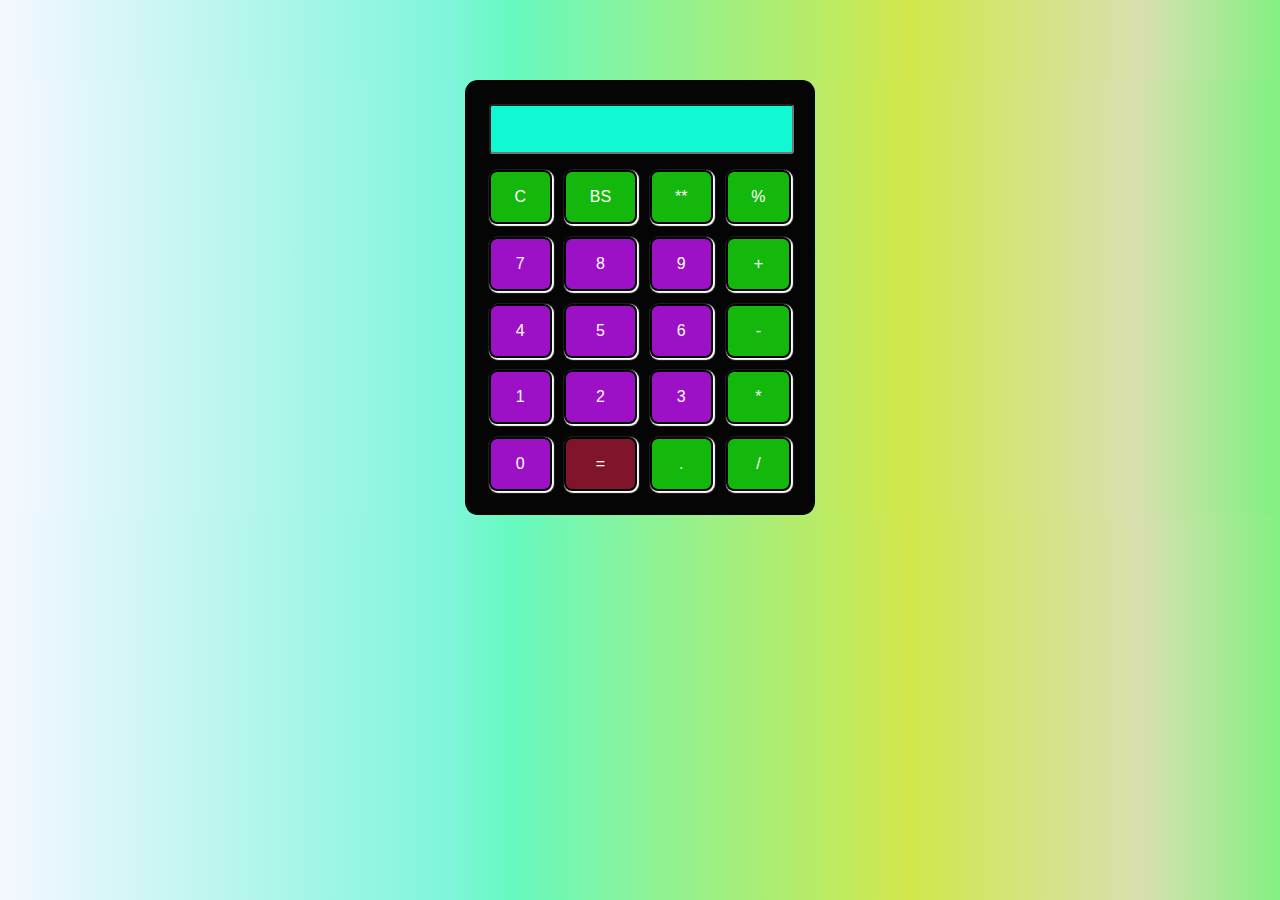
<file: calculator/index.html>
<!DOCTYPE html>
<html lang="en">
  <head>
    <meta charset="UTF-8" />
    <meta http-equiv="X-UA-Compatible" content="IE=edge" />
    <meta name="viewport" content="width=device-width, initial-scale=1.0" />
    <link rel="icon" href="assets/images/favicon.png">
    <link rel="stylesheet" href="assets/css/style.css" />
    <title>Calculator</title>
  </head>
  <body>
    <div class="container">
      <input class="screen"></input>
      <div class="buttons">
        <button class="button" id="func">C</button>
        <button class="button" id="func">BS</button>
        <button class="button" id="func">**</button>
        <button class="button" id="func">%</button>
        <button class="button">7</button>
        <button class="button">8</button>
        <button class="button">9</button>
        <button class="button" id="func">+</button>
        <button class="button">4</button>
        <button class="button">5</button>
        <button class="button">6</button>
        <button class="button" id="func">-</button>
        <button class="button">1</button>
        <button class="button">2</button>
        <button class="button">3</button>
        <button class="button" id="func">*</button>
        <button class="button">0</button>
        <button class="button" id="equal">=</button>
        <button class="button" id="func">.</button>
        <button class="button" id="func">/</button>
      </div>
    </div>
    <script src="assets/js/script.js"></script>
  </body>
</html>
</file>
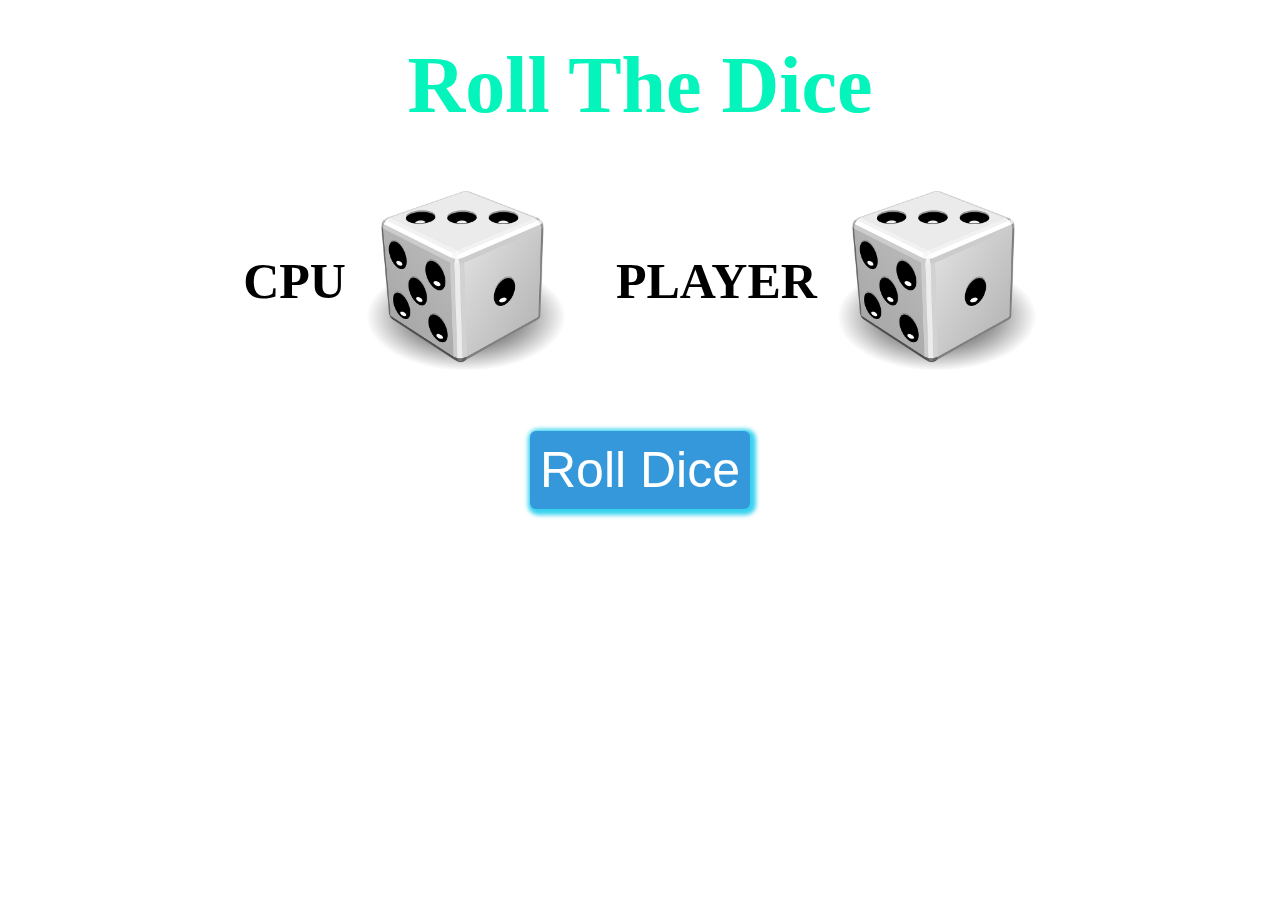
<file: Dice-Game/index.html>
<!DOCTYPE html>
<html lang="en">
  <head>
    <meta charset="UTF-8" />
    <meta name="viewport" content="width=device-width, initial-scale=1.0" />
    <link rel="stylesheet" href="style.css" />
    <title>Dice Game</title>
  </head>
  <body>
    <div class="container">
      <div id="result">Roll The Dice</div>
      <div class="flex">
        <div class="dice">
          <span>CPU</span>
          <img
            id="cpu-img"
            width="200"
            height="180"
            src="./assets/dice.webp"
            alt="dice"
          />
        </div>
        <div class="dice">
          <span>PLAYER</span>
          <img
            id="player-img"
            width="200"
            height="180"
            src="./assets/dice.webp"
            alt="dice"
          />
        </div>
      </div>
      <button id="roll-dice-btn">Roll Dice</button>
    </div>

    <script src="script.js"></script>
  </body>
</html>
</file>
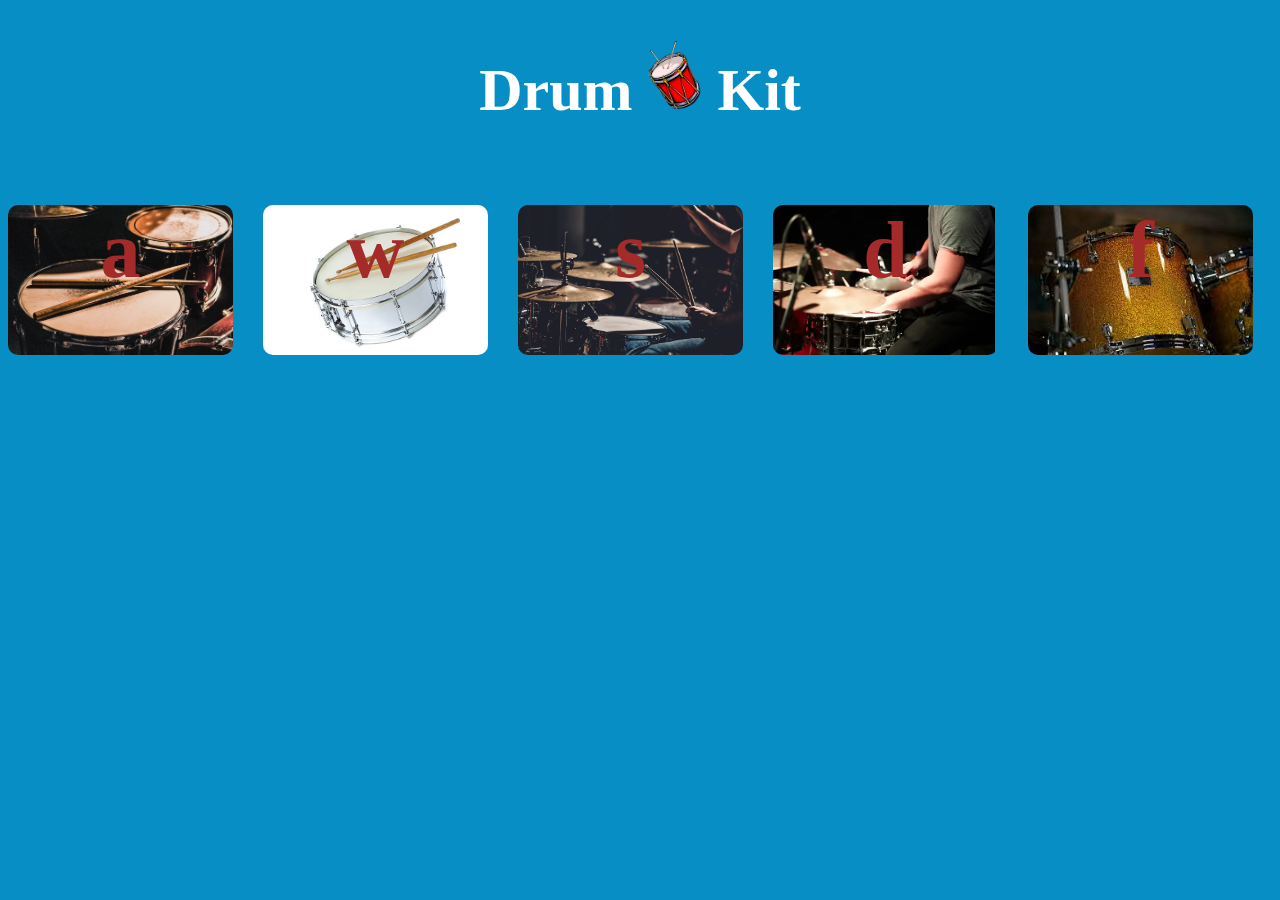
<file: Drum-Kit/index.html>
<!DOCTYPE html>
<html lang="en">
  <head>
    <meta charset="UTF-8" />
    <meta name="viewport" content="width=device-width, initial-scale=1.0" />
    <link rel="stylesheet" href="style.css" />
    <link rel="icon" href="assets/images/favicon.ico" />
    <title>Drum Kit</title>
  </head>
  <body>
    <h1>
      Drum
      <img src="assets/images/logo.png" height="70" width="55" alt="logo" /> Kit
    </h1>
    <div class="flex">
      <div class="drums" id="a">a</div>
      <div class="drums" id="w">w</div>
      <div class="drums" id="s">s</div>
      <div class="drums" id="d">d</div>
      <div class="drums" id="f">f</div>
    </div>
    <script src="script.js"></script>
  </body>
</html>
</file>
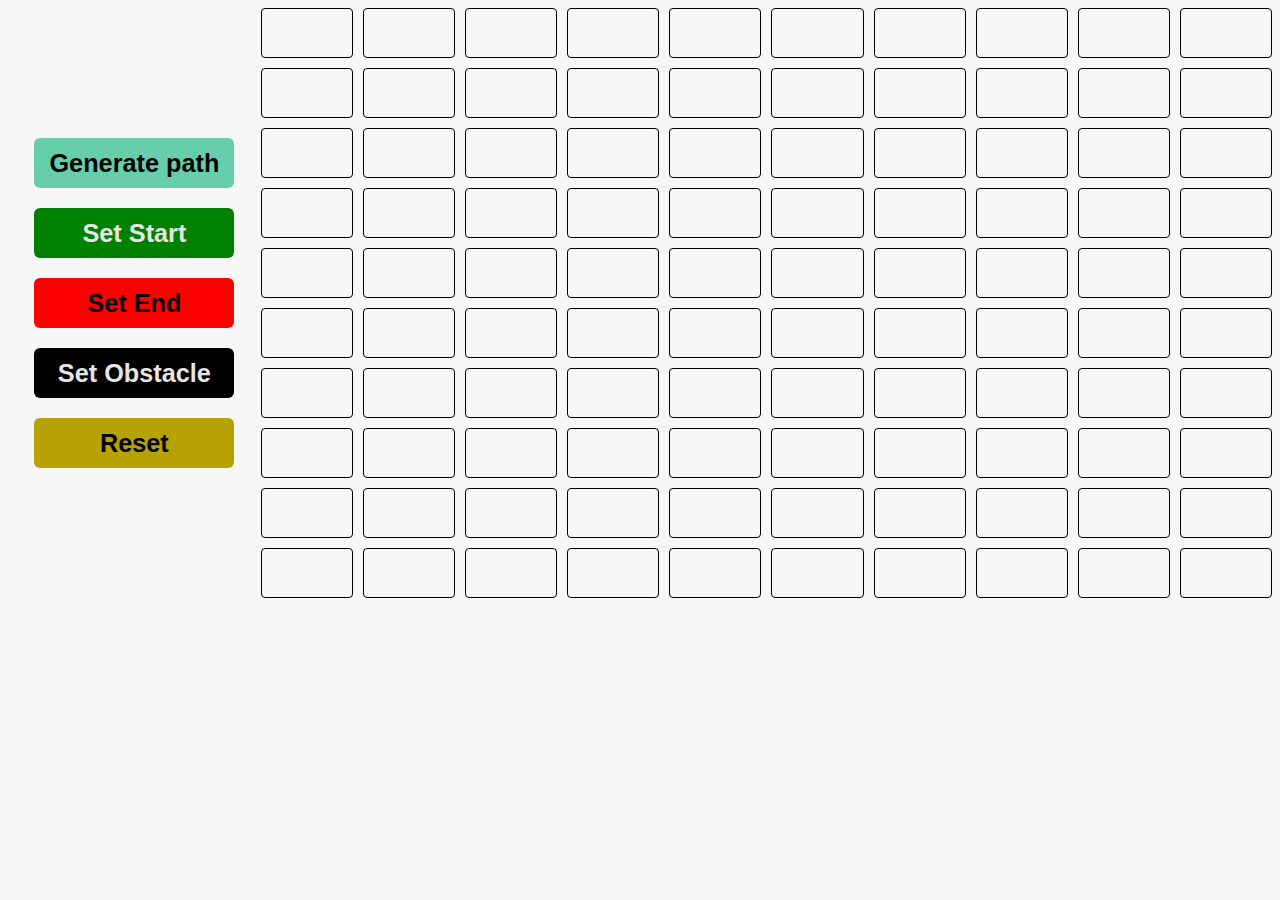
<file: Optimal PathFinding/index.html>
<!DOCTYPE html>
<html lang="en">
  <head>
    <meta charset="UTF-8" />
    <meta name="viewport" content="width=device-width, initial-scale=1.0" />
    <link rel="stylesheet" href="./style.css" />
    <title>Optimal Pathfinding</title>
  </head>
  <body>
    <div class="container">
      <div class="actions">
        <button class="generate" id="generate-path-btn">Generate path</button>
        <button class="start" id="set-start-btn">Set Start</button>
        <button class="end" id="set-end-btn">Set End</button>
        <button class="obstacle" id="set-obstacle-btn">Set Obstacle</button>
        <button class="clear-all" id="clear-all-btn">Reset</button>
      </div>
      <div class="grid" id="grid-container"></div>
    </div>

    <script src="./script.js"></script>
  </body>
</html>
</file>
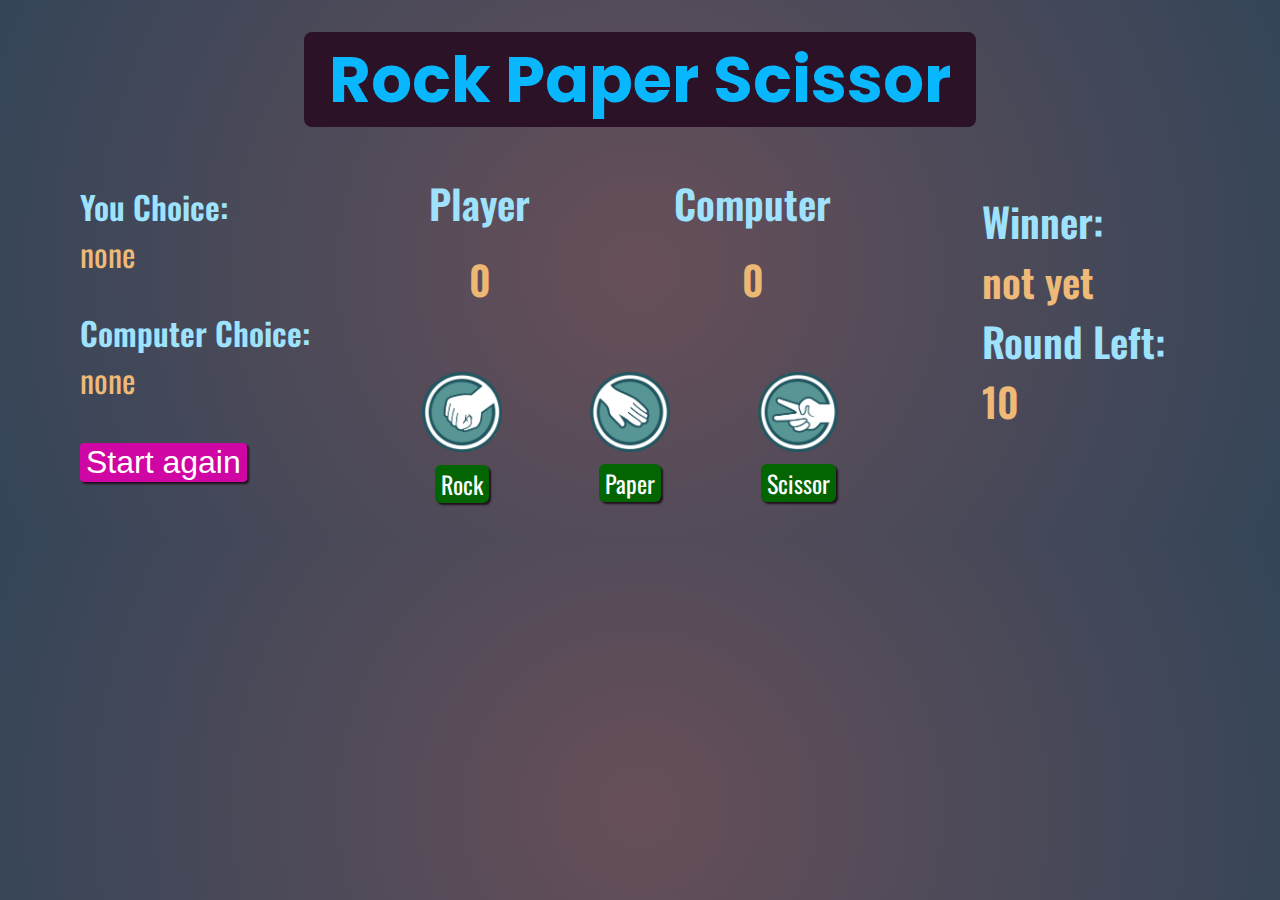
<file: rock-paper-scissor/index.html>
<!DOCTYPE html>
<html lang="en">
  <head>
    <meta charset="UTF-8" />
    <meta http-equiv="X-UA-Compatible" content="IE=edge" />
    <meta name="viewport" content="width=device-width, initial-scale=1.0" />
    <link rel="stylesheet" href="assets/css/style.css" />
    <link rel="stylesheet" href="assets/css/media-queries.css">
    <link rel="icon" href="assets/images/favicon.png" />
    <title>Rock Paper Scissor</title>
  </head>
  <body>
    <header>
      <h1>Rock Paper Scissor</h1>
    </header>

    <section class="main">

      <!-- choice section starts -->
      <aside class="choices">
          <div class="choice-box">
            You Choice:
            <div id="player">none</div>
          </div>
          <div class="choice-box">
            Computer Choice:
            <div id="cpu">none</div>
          </div>

          <div class="choice-box">
            <button onclick="startOver()">Start again</button>
          </div>
          
      </aside>

      <!-- choice section ends -->
      
      <section id="play-area">

        <!-- score section starts -->
        <div id="scores">
          <span class="points">
            <p>Player</p>
            <div id="playerPoint">0</div>
          </span>

          <span class="points">
            <p>Computer</p>
            <div id="cpuPoint">0</div>
          </span>
        </div>

        <!-- score section ends -->

        <!-- button section starts -->
        <div class="buttons">
          <div class="btn">
            <img src="assets/images/rock.png" alt="rock" id="rock" />
            <button onclick="game('rock')">Rock</button>
          </div>

          <div class="btn">
            <img src="assets/images/paper.png" alt="paper" id="paper" />
            <button onclick="game('paper')">Paper</button>
          </div>

          <div class="btn">
            <img src="assets/images/scissor.jpg" alt="scissor" id="scissor" />
            <button onclick="game('scissor')">Scissor</button>
          </div>
        </div>

        <!-- button section ends -->

      </section>

      <!-- results section starts -->
      <aside id="results">
        Winner: <span id="winner">not yet</span>
        Round Left: <div id="round-left" >10</div>
      </aside>

      <!-- results section ends -->
      
    </section>

    <script type="text/javascript" src="assets/js/script.js"></script>
  </body>
</html>
</file>
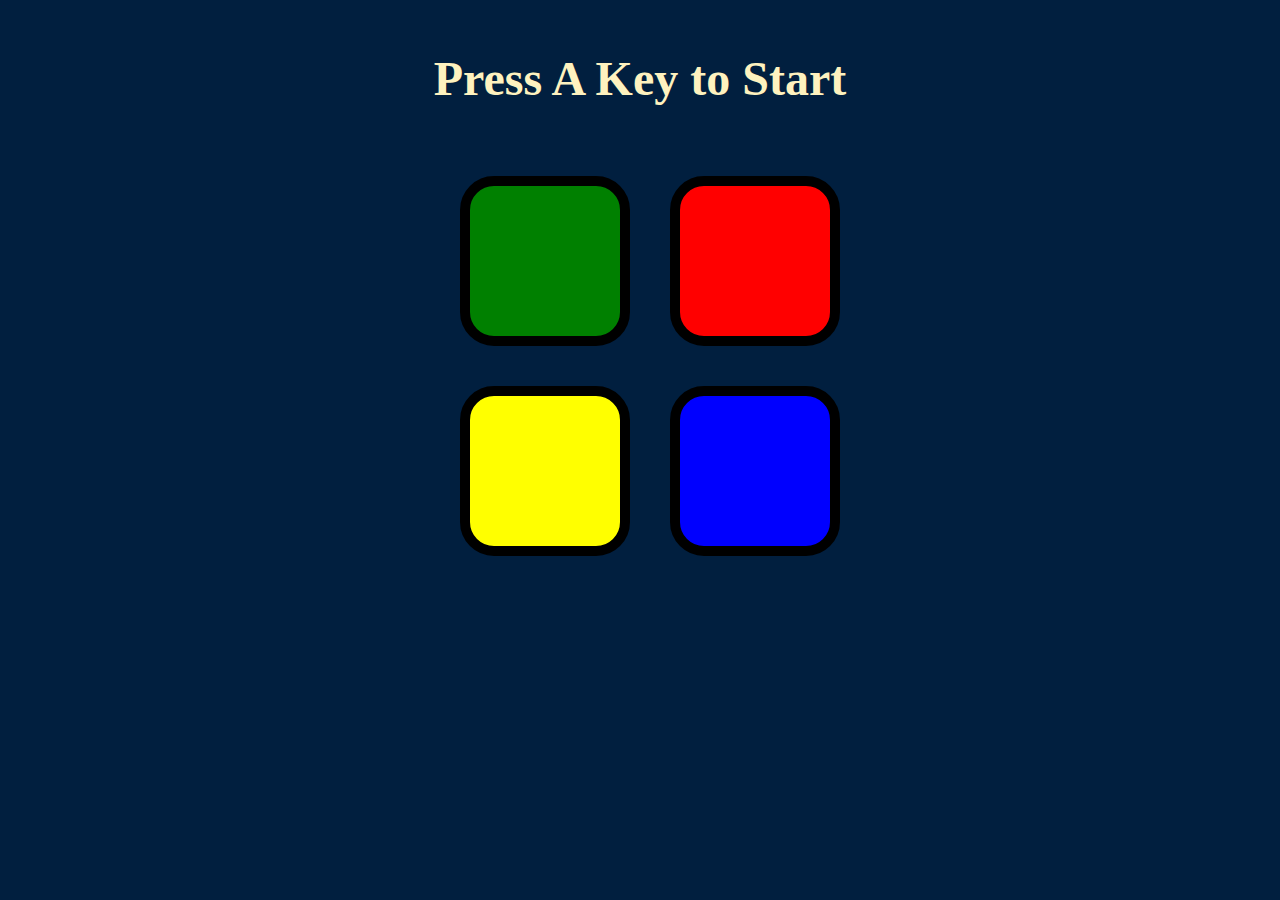
<file: Simon Game/index.html>
<!DOCTYPE html>
<html lang="en">
  <head>
    <meta charset="UTF-8" />
    <meta name="viewport" content="width=device-width, initial-scale=1.0" />
    <link rel="stylesheet" href="style.css" />
    <title>Simon Game</title>
  </head>
  <body>
    <h1 id="level-title">Press A Key to Start</h1>
    <div class="container">
      <div class="key green"></div>
      <div class="key red"></div>
      <div class="key yellow"></div>
      <div class="key blue"></div>
    </div>

    <script
      src="https://code.jquery.com/jquery-3.7.0.js"
      integrity="sha256-JlqSTELeR4TLqP0OG9dxM7yDPqX1ox/HfgiSLBj8+kM="
      crossorigin="anonymous"
    ></script>
    <script src="script.js"></script>
  </body>
</html>
</file>
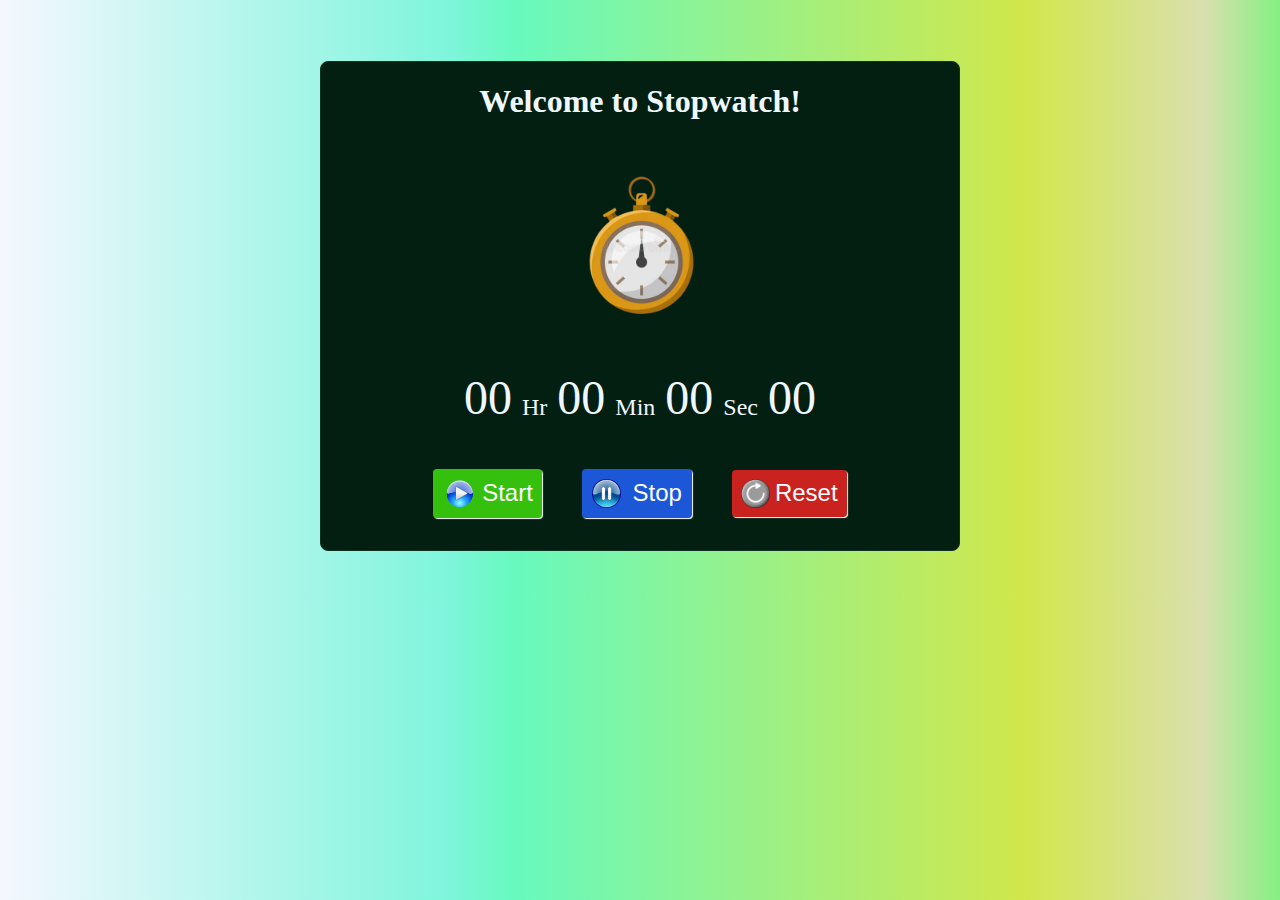
<file: stopwatch/index.html>
<!DOCTYPE html>
<html lang="en">
  <head>
    <meta charset="UTF-8" />
    <meta http-equiv="X-UA-Compatible" content="IE=edge" />
    <meta name="viewport" content="width=device-width, initial-scale=1.0" />
    <link rel="icon" href="assets/images/favicon.png" />
    <link rel="stylesheet" href="assets/css/style.css" />
    <link rel="stylesheet" href="assets/css/media-queries.css">
    <title>Stopwatch</title>
  </head>
  <body>
    
    <div class="box">
      <h1>Welcome to Stopwatch!</h1>

      <div class="image"><img src="assets/images/stopwatch.png" alt="stopwatch" style="width: 200px;"></div>
      <div class="timer">
        <span id="hr">00</span>
        <p>Hr</p>
        <span id="min">00</span>
        <p>Min</p>
        <span id="sec">00</span>
        <p>Sec</p>
        <span id="centi">00</span>
      </div>


      <!-- button section -->
      <div class="buttons" >
        <button id="btn-start">
          <img src="assets/images/start.png" alt="start" style="width: 35px" draggable="false"/>Start
        </button>
        <button id="btn-stop">
          <img src="assets/images/pause.png" alt="stop" draggable="false"/>&nbspStop
        </button>
        <button id="btn-reset">
          <img src="assets/images/reset.png" alt="reset" draggable="false"/>Reset
        </button>
      </div>
    </div>

    <script src="assets/js/script.js"></script>
  </body>
</html>
</file>
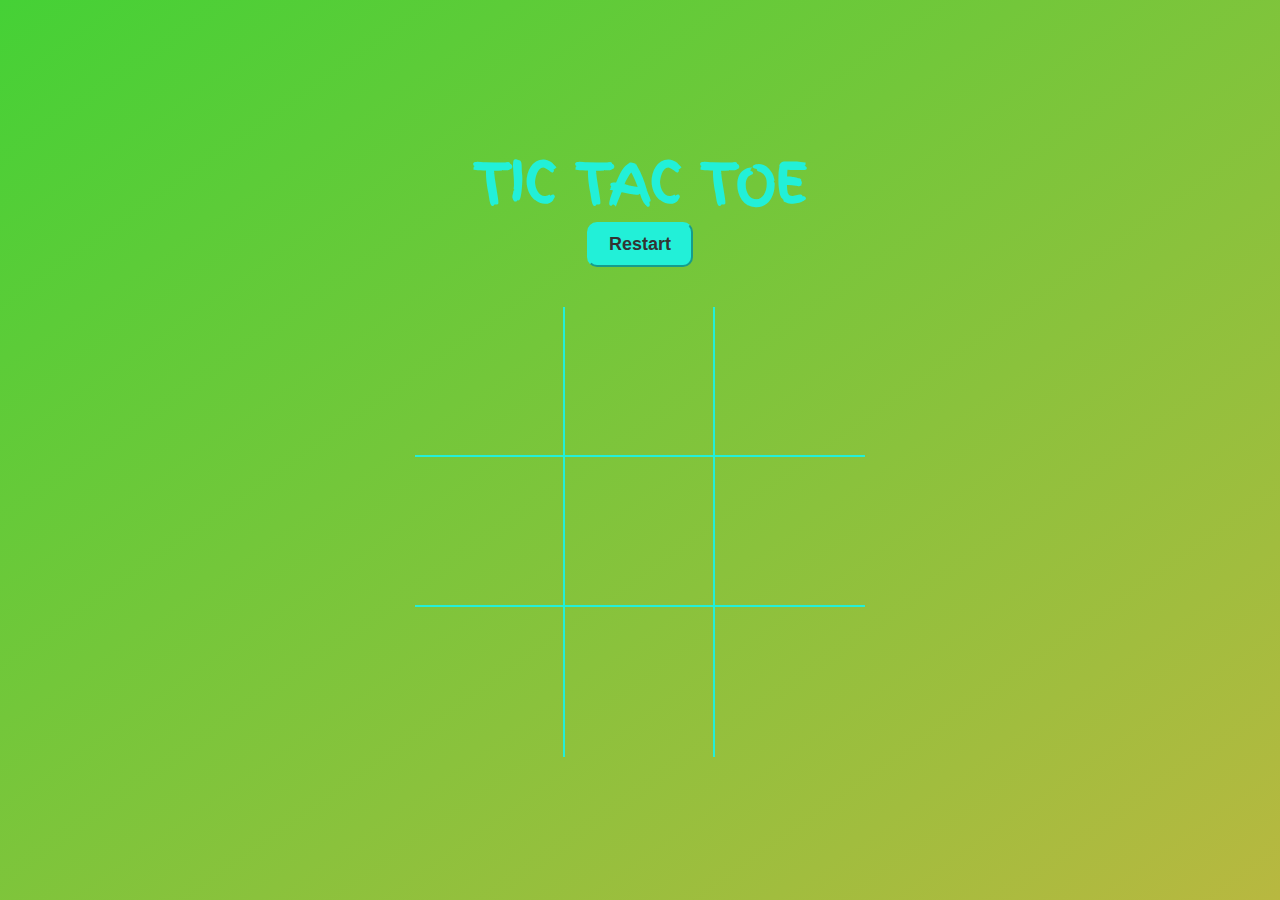
<file: tic-tac-toe/index.html>
<!DOCTYPE html>
<html lang="en">
<head>
    <meta charset="UTF-8">
    <meta http-equiv="X-UA-Compatible" content="IE=edge">
    <meta name="viewport" content="width=device-width, initial-scale=1.0">
    <link rel="stylesheet" href="assets/css/style.css">
    <link rel="icon" href="assets/images/fv.png">
    <link href="https://fonts.googleapis.com/css2?family=Finger+Paint&display=swap" rel="stylesheet">
    <title>Tic Tac Toe</title>
</head>
<body>
    <div class="container">
        <h1 id="playerTxt">Tic Tac Toe</h1>
        <button id="restartBtn">Restart</button>
        <div id="gameboard">
            <div class="box" id="0"></div>
            <div class="box" id="1"></div>
            <div class="box" id="2"></div>
            <div class="box" id="3"></div>
            <div class="box" id="4"></div>
            <div class="box" id="5"></div>
            <div class="box" id="6"></div>
            <div class="box" id="7"></div>
            <div class="box" id="8"></div>
        </div>
    </div>

    <script src="assets/js/game_logic.js"></script>
    
</body>
</html>
</file>
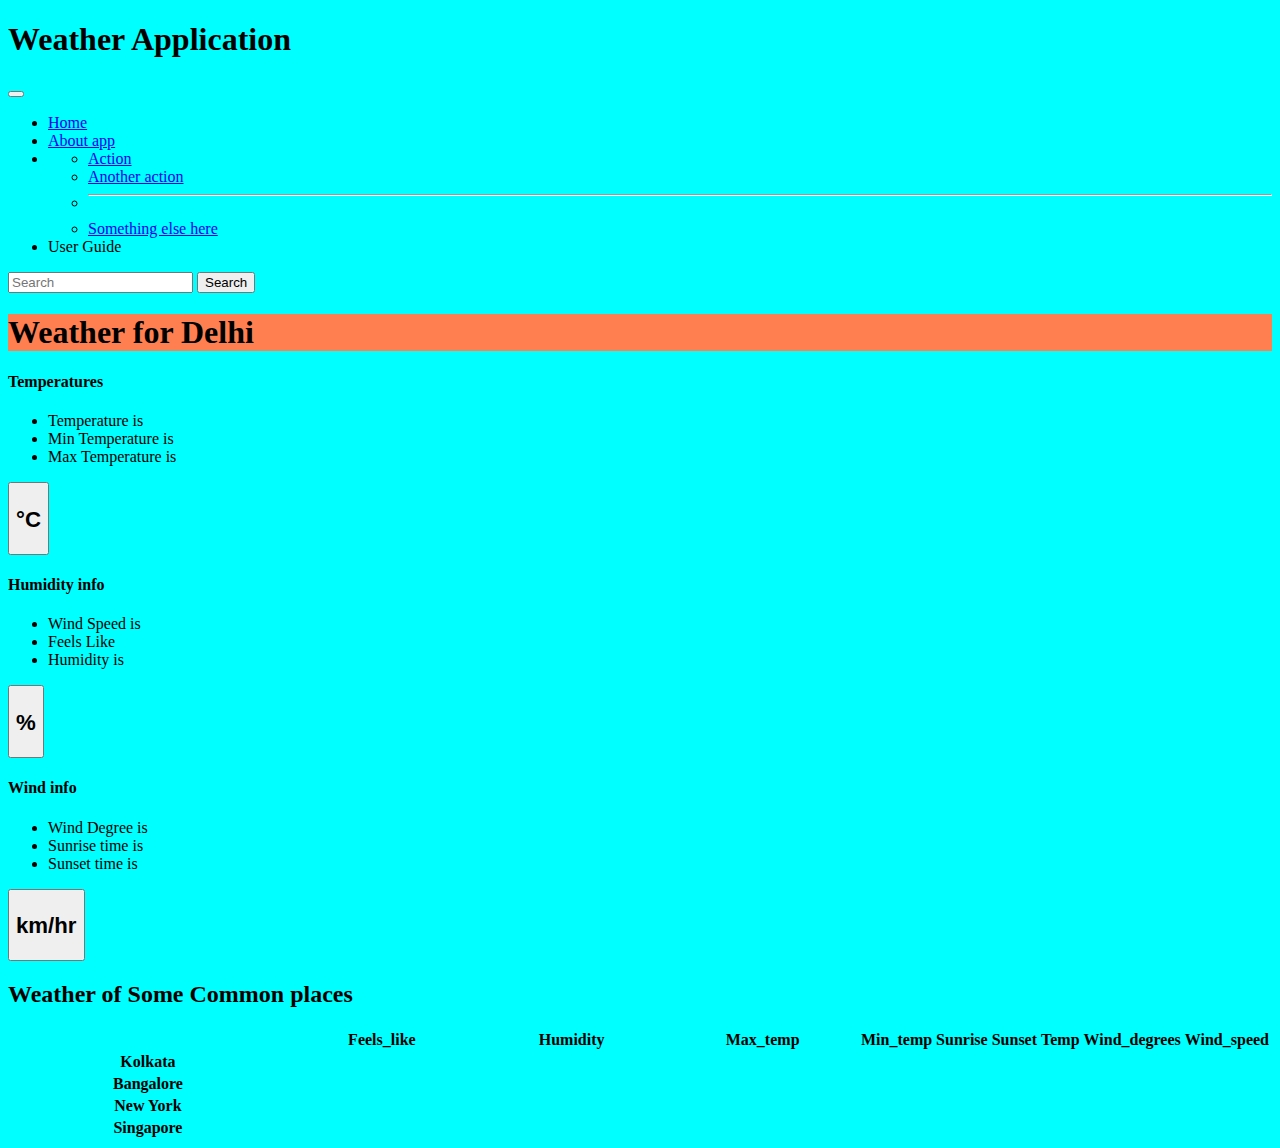
<file: weather-application/index.html>
<!DOCTYPE html>
<html lang="en">
  <head>
    <!-- Required meta tags -->
    <meta charset="utf-8" />
    <meta name="viewport" content="width=device-width, initial-scale=1" />

    <!-- Bootstrap CSS -->
    <link
      href="https://cdn.jsdelivr.net/npm/bootstrap@5.0.2/dist/css/bootstrap.min.css"
      rel="stylesheet"
      integrity="sha384-EVSTQN3/azprG1Anm3QDgpJLIm9Nao0Yz1ztcQTwFspd3yD65VohhpuuCOmLASjC"
      crossorigin="anonymous"
    />
    <link rel="icon" href="favicon.ico">
    <link rel="stylesheet" href="style.css">

    <title>Weather App</title>
  </head>
  <body>
    <h1 class="text-center">Weather Application</h1>
    <nav class="navbar navbar-expand-lg navbar-light bg-light">
      <div class="container-fluid">
        <button
          class="navbar-toggler"
          type="button"
          data-bs-toggle="collapse"
          data-bs-target="#navbarSupportedContent"
          aria-controls="navbarSupportedContent"
          aria-expanded="false"
          aria-label="Toggle navigation"
        >
          <span class="navbar-toggler-icon"></span>
        </button>
        <div class="collapse navbar-collapse" id="navbarSupportedContent">
          <ul class="navbar-nav me-auto mb-2 mb-lg-0">
            <li class="nav-item">
              <a class="nav-link active" aria-current="page" href="#">Home</a>
            </li>
            <li class="nav-item">
              <a class="nav-link" href="#">About app</a>
            </li>
            <li class="nav-item dropdown">
              <a
                class="nav-link dropdown-toggle"
                href="#"
                id="navbarDropdown"
                role="button"
                data-bs-toggle="dropdown"
                aria-expanded="false"
              >
              </a>
              <ul class="dropdown-menu" aria-labelledby="navbarDropdown">
                <li><a class="dropdown-item" href="#">Action</a></li>
                <li><a class="dropdown-item" href="#">Another action</a></li>
                <li><hr class="dropdown-divider" /></li>
                <li>
                  <a class="dropdown-item" href="#">Something else here</a>
                </li>
              </ul>
            </li>
            <li class="nav-item">
              <a class="nav-link">User Guide</a>
            </li>
          </ul>
          <form class="d-flex">
            <input
              id="city"
              class="form-control me-2"
              type="search"
              placeholder="Search"
              aria-label="Search"
            />
            <button class="btn btn-outline-success" type="submit" id="submit">
              Search
            </button>
          </form>
        </div>
      </div>
    </nav>

    <div class="container">
      <h1 class="my-4 text-center">Weather for <span id="cityName"></span></h1>
      <main>
        <div class="row row-cols-1 row-cols-md-3 mb-3 text-center">
          <div class="col">
            <div class="card mb-4 rounded-3 shadow-sm">
              <div class="card-header py-3 bg-primary text-white">
                <h4 class="my-0 fw-normal">Temperatures</h4>
              </div>
              <div class="card-body">
                
                <ul class="list-unstyled mt-3 mb-4">
                  <li>Temperature is <span id="temp"></span></li>
                  <li>Min Temperature is <span id="min_temp"></span></li>
                  <li>Max Temperature is <span id="max_temp"></span></li>
                </ul>
                <button
                  type="button"
                  class="w-100 btn btn-lg btn-primary"
                >
                <h1 class="card-title pricing-card-title"><span id="temp2"></span><small class="text-muted fw-light text-white">°C</small></h1>
                </button>
              </div>
            </div>
          </div>
          <div class="col">
            <div class="card mb-4 rounded-3 shadow-sm">
              <div class="card-header py-3 bg-primary text-white">
                <h4 class="my-0 fw-normal">Humidity info</h4>
              </div>
              <div class="card-body">
                
                <ul class="list-unstyled mt-3 mb-4">
                  <li>Wind Speed is <span id="wind_speed"></span></li>
                  <li>Feels Like<span id="feels_like"></span></li>
                  <li>Humidity is <span id="humidity"></span></li>
                </ul>
                <button type="button" class="w-100 btn btn-lg btn-primary">
                  <h1 class="card-title pricing-card-title"><span id="humidity2"></span><small id="hlt2" class="text-muted fw-light text-white"> %</small></h1>
                </button>
              </div>
            </div>
          </div>
          <div class="col">
            <div class="card mb-4 rounded-3 shadow-sm border-primary">
              <div
                class="card-header py-3 text-white bg-primary border-primary"
              >
                <h4 class="my-0 fw-normal">Wind info</h4>
              </div>
              <div class="card-body">
                
                <ul class="list-unstyled mt-3 mb-4">
                  <li>Wind Degree is <span id="wind_degrees"></span></li>
                  <li>Sunrise time is <span id="sunrise"></span></li>
                  <li>Sunset time is <span id="sunset"></span></li>
                </ul>
                <button type="button" class="w-100 btn btn-lg btn-primary">
                  <h1 class="card-title pricing-card-title"><span id="wind_speed2"></span><small id="hlt" class="text-muted fw-light text-white"> km/hr</small></h1>
                </button>
              </div>
            </div>
          </div>
        </div>

        <h2 class="display-6 text-center mb-4">Weather of Some Common places</h2>

        <div class="table-responsive">
          <table class="table text-center">
            <thead>
              <tr>
                <th style="width: 34%"></th>
                <th style="width: 22%">Feels_like</th>
                <th style="width: 22%">Humidity</th>
                <th style="width: 22%">Max_temp</th>
                <th style="width: 22%">Min_temp</th>
                <th style="width: 22%">Sunrise</th>
                <th style="width: 22%">Sunset</th>
                <th style="width: 22%">Temp</th>
                <th style="width: 22%">Wind_degrees</th>
                <th style="width: 22%">Wind_speed</th>
              </tr>
            </thead>
            <tbody>
              <tr>
                <th scope="row" class="text-start">Kolkata</th>
                <!-- <td><span id="feels_like"></span></td>
                <td><span class="humidity2"></span></td>
                <td><span id="max_temp"></span></td>
                <td><span id="min_temp"></span></td>
                <td><span id="sunrise"></span></td>
                <td><span id="sunset"></span></td>
                <td><span id="temp"></span></td>
                <td><span id="wind_degrees"></span></td>
                <td><span id="wind_speed"></span></td> -->
              </tr>
              <tr>
                <th scope="row" class="text-start">Bangalore</th>
                <!-- <td><span id="feels_like"></span></td>
                <td><span id="humidity"></span></td>
                <td><span id="max_temp"></span></td>
                <td><span id="min_temp"></span></td>
                <td><span id="sunrise"></span></td>
                <td><span id="sunset"></span></td>
                <td><span id="temp"></span></td>
                <td><span id="wind_degrees"></span></td>
                <td><span id="wind_speed"></span></td> -->
              </tr>
              <tr>
                <th scope="row" class="text-start">New York</th>
                <!-- <td><span id="feels_like"></span></td>
                <td><span id="humidity"></span></td>
                <td><span id="max_temp"></span></td>
                <td><span id="min_temp"></span></td>
                <td><span id="sunrise"></span></td>
                <td><span id="sunset"></span></td>
                <td><span id="temp"></span></td>
                <td><span id="wind_degrees"></span></td>
                <td><span id="wind_speed"></span></td> -->
              </tr>
              <tr>
                <th scope="row" class="text-start">Singapore</th>
                <!-- <td><span id="feels_like"></span></td>
                <td><span id="humidity"></span></td>
                <td><span id="max_temp"></span></td>
                <td><span id="min_temp"></span></td>
                <td><span id="sunrise"></span></td>
                <td><span id="sunset"></span></td>
                <td><span id="temp"></span></td>
                <td><span id="wind_degrees"></span></td>
                <td><span id="wind_speed"></span></td> -->
              </tr>
            </tbody>
          </table>
        </div>
      </main>
    </div>
    <script
      src="https://cdn.jsdelivr.net/npm/bootstrap@5.0.2/dist/js/bootstrap.bundle.min.js"
      integrity="sha384-MrcW6ZMFYlzcLA8Nl+NtUVF0sA7MsXsP1UyJoMp4YLEuNSfAP+JcXn/tWtIaxVXM"
      crossorigin="anonymous"
    ></script>

    <script src="script.js"></script>
  </body>
</html>
</file>
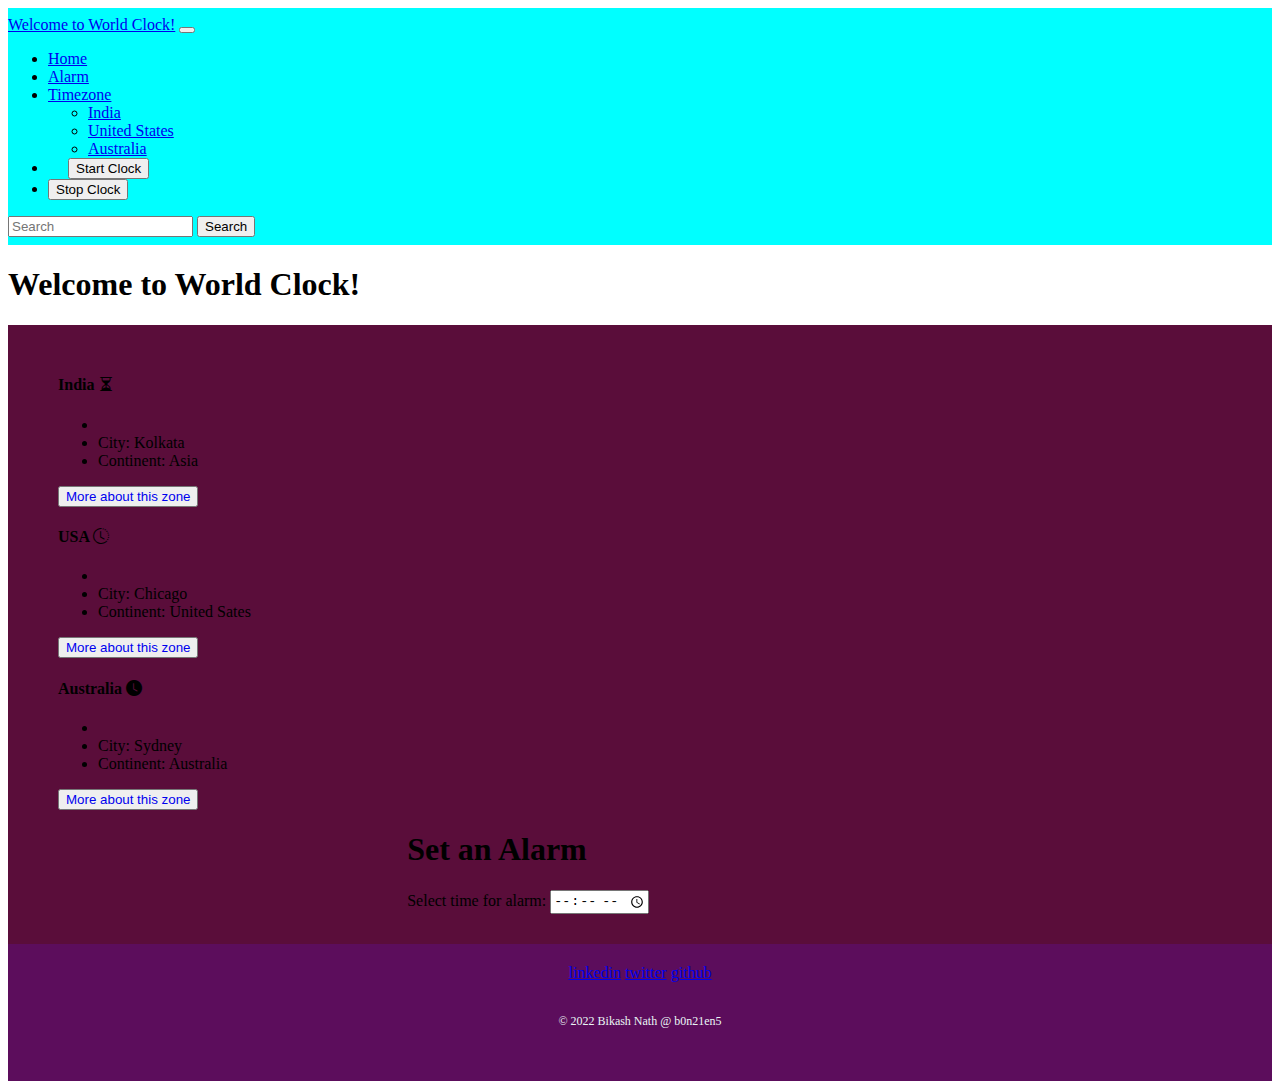
<file: world-clock/index.html>
<!DOCTYPE html>
<html lang="en">
  <head>
    <meta charset="utf-8" />
    <meta name="viewport" content="width=device-width, initial-scale=1" />
    <title>World Clock</title>
    <link rel="stylesheet" href="style.css">
    <link
      rel="stylesheet"
      href="https://cdn.jsdelivr.net/npm/bootstrap-icons@1.10.2/font/bootstrap-icons.css"
    />
    <link rel="icon" href="time-zones.png" />
    <script src="script.js"></script>
    <link
      href="https://cdn.jsdelivr.net/npm/bootstrap@5.2.3/dist/css/bootstrap.min.css"
      rel="stylesheet"
      integrity="sha384-rbsA2VBKQhggwzxH7pPCaAqO46MgnOM80zW1RWuH61DGLwZJEdK2Kadq2F9CUG65"
      crossorigin="anonymous"
    />
  </head>
  <body>
    <nav class="navbar navbar-expand-lg bg-light">
      <div class="container-fluid">
        <a class="navbar-brand" href="#">Welcome to World Clock!</a>
        <button
          class="navbar-toggler"
          type="button"
          data-bs-toggle="collapse"
          data-bs-target="#navbarSupportedContent"
          aria-controls="navbarSupportedContent"
          aria-expanded="false"
          aria-label="Toggle navigation"
        >
          <span class="navbar-toggler-icon"></span>
        </button>
        <div class="collapse navbar-collapse" id="navbarSupportedContent">
          <ul class="navbar-nav me-auto mb-2 mb-lg-0">
            <li class="nav-item">
              <a class="nav-link active" aria-current="page" href="index.html">Home</a>
            </li>
            <li class="nav-item">
              <a class="nav-link" href="#">Alarm</a>
            </li>
            <li class="nav-item dropdown">
              <a
                class="nav-link dropdown-toggle"
                href="#"
                role="button"
                data-bs-toggle="dropdown"
                aria-expanded="false"
              >
                Timezone
              </a>
              <ul class="dropdown-menu">
                <li><a class="dropdown-item" href="#">India</a></li>
                <li><a class="dropdown-item" href="#">United States</a></li>
                <li><a class="dropdown-item" href="#">Australia</a></li>
              </ul>
            </li>
            <li class="nav-item">
              <button type="button" id="startClock" class="btn btn-success">Start Clock</button>
            </li>
            <li class="nav-item">
              <button type="button" id="stopClock" class="btn btn-danger">Stop Clock</button>
            </li>
          </ul>
          <form class="d-flex" role="search">
            <input
              class="form-control me-2"
              type="search"
              placeholder="Search"
              aria-label="Search"
            />
            <button class="btn text-white btn-outline-success" type="submit">
              Search
            </button>
          </form>
        </div>
      </div>
    </nav>
    <h1 class="text-center">Welcome to World Clock!</h1>
    <div class="container my-3">
      
      <div class="row row-cols-1 row-cols-md-3 mb-3 text-center">
        <div class="col">
          <div class="card mb-4 rounded-3 bg-warning shadow-sm border-primary">
            <div class="card-header py-3 text-white bg-dark border-primary">
              <h4 class="my-0 fw-normal">
                India <i class="bi bi-hourglass-split"></i>
              </h4>
            </div>
            <div class="card-body">
              <h1 class="card-title pricing-card-title" id="india"></h1>
              <ul class="list-unstyled mt-3 mb-4">
                <li id="india_dt"></li>
                <li>City: Kolkata</li>
                <li>Continent: Asia</li>
              </ul>
              <button
                type="button"
                class="w-100 text-white btn btn-lg btn-primary"
              >
                <a href="https://www.timeanddate.com/worldclock/india/kolkata" class="text-white">More about this zone</a>
              </button>
            </div>
          </div>
        </div>
        <div class="col">
          <div class="card mb-4 rounded-3 shadow-sm bg-warning">
            <div class="card-header bg-dark py-3">
              <h4 class="my-0 fw-normal text-white">
                USA <i class="bi bi-clock-history"></i>
              </h4>
            </div>
            <div class="card-body">
              <h1 class="card-title pricing-card-title" id="usa"></h1>
              <ul class="list-unstyled mt-3 mb-4">
                <li id="usa_dt"></li>
                <li>City: Chicago</li>
                <li>Continent: United Sates</li>
              </ul>
              <button type="button" class="w-100 btn btn-lg btn-primary">
                <a href="https://www.timeanddate.com/worldclock/usa/chicago" class="text-white">More about this zone</a>
              </button>
            </div>
          </div>
        </div>
        <div class="col">
          <div class="card mb-4 bg-warning rounded-3 shadow-sm">
            <div class="card-header bg-dark py-3">
              <h4 class="my-0 fw-normal text-white">
                Australia <i class="bi bi-clock-fill"></i>
              </h4>
            </div>
            <div class="card-body">
              <h1 class="card-title pricing-card-title" id="australia"></h1>
              <ul class="list-unstyled mt-3 mb-4">
                <li id="australia_dt"></li>
                <li>City: Sydney</li>
                <li>Continent: Australia</li>
              </ul>
              <button type="button" class="w-100 btn btn-lg btn-primary">
                <a href="https://www.timeanddate.com/worldclock/australia/sydney" class="text-white">More about this zone</a>
              </button>
            </div>
          </div>
        </div>
      </div>
      
      <div class="set text-white">
        <h1>Set an Alarm</h1>
      <label for="appt">Select time for alarm:</label>
      <input type="time" id="alarm" name="alarm" />
      </div>
    
    </div>
    <div class="footer">
      <a href="https://www.linkedin.com/in/bikash-nath-4851a5243/">linkedin</a>
      <a href="https://twitter.com/BikashN42135012">twitter</a>
      <a href="https://github.com/b0n21en5">github</a>
      <p class="copyright">© 2022 Bikash Nath @ b0n21en5</p>
    </div>
    
    <script>
      document.getElementById('stopClock').addEventListener('click',stop);
      document.getElementById('startClock').addEventListener('click',start);
    </script>
    <script
      src="https://cdn.jsdelivr.net/npm/bootstrap@5.2.3/dist/js/bootstrap.bundle.min.js"
      integrity="sha384-kenU1KFdBIe4zVF0s0G1M5b4hcpxyD9F7jL+jjXkk+Q2h455rYXK/7HAuoJl+0I4"
      crossorigin="anonymous"
    ></script>

  </body>
</html>
</file>
<file: calculator/assets/css/style.css>
*{
    
    box-sizing: border-box;
    
}

html, body {
    background: linear-gradient(90deg, rgba(245,247,255,1) 0%, rgba(127,245,220,1) 35%, rgba(103,249,191,1) 40%, rgba(209,231,75,1) 71%, rgba(218,223,175,1) 89%, rgba(132,240,131,1) 100%);
}




.container{
    width: 350px;
    padding: 1.5rem;
    margin: auto;
    margin-top: 5rem;
    background-color: rgb(5, 5, 6);
    border-radius: .8rem;
}


.container .screen {
    font-size: 2.5rem;
    text-align: right;
    width: 305px;
    height: 50px;
    background-color: rgb(17, 249, 210);
    margin: auto;
    padding: 0 5px;
    margin-bottom: 1rem;
    border-radius: .2rem;
}


.container .buttons{
    display: grid;
    grid-template-columns: auto auto auto auto;
    gap: .8rem;
    background-color: rgb(5, 5, 6);
}


.container .buttons .button {
    cursor: pointer;
    font-size: 1rem;
    color: #fff;
    padding: 1rem;
    border: 2px solid #000;
    border-radius: .5rem;
    background: #9c11c6;
    box-shadow: 1px 1px 1px 1px #fff;
}


.container .buttons .button:hover {
    color: #000;
    background-color: rgb(246, 37, 246);
}

.container .buttons #func {
    background-color: rgb(20, 184, 12);
}

.container .buttons #func:hover {
    background-color: rgb(29, 235, 19);
}


.container .buttons #equal {
    background-color: rgb(127, 20, 42);
}

.container .buttons #equal:hover {
    background-color: crimson;
}
</file>
<file: Dice-Game/style.css>
body {
  margin: 0;
  padding: 0;
}

.container {
  display: flex;
  flex-direction: column;
  align-items: center;
  gap: 20px;
  margin: 40px 0;
}

#result {
  font-size: 80px;
  font-weight: 700;
  color: rgb(4, 244, 188);
}

.flex {
  display: flex;
  gap: 50px;
  margin: 40px 0;
}

.dice {
  font-size: 50px;
  font-weight: 600;
  display: flex;
  justify-content: center;
  align-items: center;
  gap: 20px;
}

button {
  color: white;
  font-size: 50px;
  padding: 10px;
  cursor: pointer;
  border: none;
  border-radius: 6px;
  box-shadow: 2px 2px 4px 4px rgb(56, 211, 239);
  background-color: #3498db;
}

button:hover {
  background-color: #2980b9;
}

@media screen and (max-width: 412px) {
  #result {
    font-size: 60px;
  }

  .flex {
    flex-direction: column;
  }

  .dice {
    flex-direction: column;
  }
  .dice img {
    width: 100px;
    height: 100px;
  }
}
</file>
<file: Drum-Kit/style.css>
body {
  background-color: rgb(7, 143, 197);
}

h1 {
  color: white;
  font-size: 60px;
  text-align: center;
  margin-bottom: 80px;
}

.flex {
  display: flex;
  gap: 30px;
}

.drums {
  font-size: 80px;
  font-weight: 700;
  text-align: center;
  color: brown;
  width: 225px;
  height: 150px;
  background-size: contain;
  background-repeat: no-repeat;
  border-radius: 10px;
  cursor: pointer;
}

.drums:hover {
  transform: scale(1.07);
  box-shadow: 1px 1px 1px 6px white;
}

#a {
  background-image: url("assets/images/d1.jfif");
}
#w {
  background-image: url("assets/images/d2.jpg");
}
#s {
  background-image: url("assets/images/d3.jpg");
}
#d {
  background-image: url("assets/images/d4.webp");
}
#f {
  background-image: url("assets/images/d5.jfif");
}

.pressed {
  opacity: 0.8;
  box-shadow: 0 3px 4px 0 #dbedf3;
}

@media screen and (max-width: 412px) {
  h1 {
    margin: 20px;
    padding: 0;
  }
  .flex {
    flex-direction: column;
    justify-content: center;
    align-items: center;
  }
}
</file>
<file: Optimal PathFinding/style.css>
body {
  background-color: #f7f7f7;
}

button {
  color: #060505;
  font-size: 1.58rem;
  font-weight: 600;
  width: 200px;
  height: 50px;
  border-radius: 6px;
  border: none;
  cursor: pointer;
}

button:hover {
  transform: scale(1.02);
}

.container {
  display: grid;
  grid-template-columns: 1fr 4fr;
}

.actions {
  display: flex;
  flex-direction: column;
  gap: 20px;
  align-items: center;
  justify-content: center;
}

.generate {
  background-color: rgb(102, 206, 171);
}

.start {
  color: rgb(230, 228, 228);
  background-color: green;
}

.end {
  background-color: red;
}

.obstacle {
  color: rgb(230, 228, 228);
  background-color: black;
}

.clear-all {
  background-color: rgb(183, 162, 3);
}

.best-path {
  background-color: rgb(255, 0, 255);
}

.grid {
  display: grid;
  grid-template-columns: repeat(10, 1fr);
  grid-template-rows: repeat(10, 50px);
  gap: 10px;
}

.cell {
  cursor: pointer;
  border: 1px solid black;
  border-radius: 4px;
}
.cell:hover {
  transform: scale(1.05);
  transition: ease-in;
}

.hover-start {
  background-color: green;
}

.hover-end {
  background-color: red;
}

.hover-obstacle {
  background-color: black;
}
</file>
<file: rock-paper-scissor/assets/css/media-queries.css>
@media screen and (max-width:1040px) {
    header{
        padding: 0 16rem;
    }

    h1{
        font-size: 2.5rem;
        
    }

    .choices{
        font-size: 1.4rem;
        padding: 1.3rem 2rem;
    }

    #scores{
        font-size: 2rem;
    }


    #results{
        font-size: 1.5rem;
        margin: 3.3rem 3.5rem;
    }

    
}


@media screen and (max-width:995px) {
    h1{
        font-size: 2rem;
    }

    .choices{
        font-size: 1.3rem;
    }

    #scores{
        font-size: 1.8rem;
        gap: 6rem;
    }

    .buttons{
        gap: 4.2rem;
    }


    #results{
        /* font-size: 1.2rem; */
        margin: 3.1rem 3.4rem;
    }
}


@media screen and (max-width:420px) {

    header{
        padding: 0 ;
        margin-top: 1rem;
    }

    h1{
        font-size: 1.5rem;
    }

    .main{
        display: grid;
    }


    .choices{
        padding: 4px 1.5rem;
        grid-row:1;
        grid-column: 1;
    }

    .choice-box{
        margin: 0 .5rem;
        padding: .5rem;
    }

    .choice-box button {
        font-size: x-large;
        width: 80%;
        margin-top: 1rem;
        margin-left: 10%;
    }

    #play-area{
        grid-row: 2;
    }

    #scores{
        padding: .9rem 0;
        font-size: 1.3rem;
        gap: 2rem;
        justify-content: space-evenly;
    }

    #scores .points p{
        margin: 0;
    }

    .buttons{
        padding: 0;
        gap: 2rem;
        justify-content: center;
    }

    .buttons img {
        width: 3rem;
    }

    #results{
        font-size: 1.3rem;
        grid-row: 1;
        grid-column: 1;
        margin-top: .7rem;
        margin-left: 70%;
        margin-right: 0;
    }
}
</file>
<file: Simon Game/style.css>
body {
  text-align: center;
  background-color: #011f3f;
}

#level-title {
  font-family: "Press Start 2P", cursive;
  font-size: 3rem;
  margin: 4%;
  color: #fef2bf;
}

.container {
  display: grid;
  grid-template-columns: repeat(2, 1fr);
  width: 400px;
  margin: 0 auto;
}

.game-over {
  background-color: red;
  opacity: 0.8;
}

.key {
  margin: 20px;
  display: inline-block;
  height: 150px;
  width: 150px;
  border: 10px solid black;
  border-radius: 20%;
}

.green {
  background-color: green;
}
.red {
  background-color: red;
}
.yellow {
  background-color: yellow;
}
.blue {
  background-color: blue;
}

.pressed {
  box-shadow: 0 0 20px white;
  background-color: grey;
}
</file>
<file: stopwatch/assets/css/style.css>
body{
    color: aliceblue;
    margin: 0;
    margin-top: 3.8rem;
    padding: 0;
    text-align: center;
    background: linear-gradient(90deg, rgba(245,247,255,1) 0%, rgba(127,245,220,1) 35%, rgba(103,249,191,1) 40%, rgba(209,231,75,1) 80%, rgba(218,223,175,1) 94%, rgba(132,240,131,1) 100%);
}




.box {
    margin: 3rem 20rem;
    border: 1px solid #103222;
    background: #021f12;
    border-radius: .5rem;
    user-select: none;
}



.timer{
    font-size: 3rem;
    display: flex;
    flex-direction: row;
    justify-content: center;
    gap: 10px;
    padding: 1.5rem 0;
}

.timer p{
    font-size: 1.5rem;
}


.buttons{
    margin: auto;
    display: flex;
    flex-direction: row;
    justify-content: center;
    align-items: center;
    gap: 2.5rem;
    padding-bottom: 2rem;
}


.buttons button{
    color: white;
    font-size: 1.5rem;
    display: flex;
    align-items: center;
    gap: 0.3rem;
    padding: .6rem;
    border: 0px solid white;
    border-radius: 4px;
    box-shadow: 1px 1px 1px #fff;
}


.buttons button:hover{
    color: #ede1e1;
    border-radius: 6px;
    box-shadow: 2px 2px 2px #103222;
}


.buttons #btn-start{
    background-color: rgb(53, 192, 14);
}
.buttons #btn-start:hover{
    background-color: rgb(36, 113, 14);
}


.buttons #btn-stop{
    background-color: rgb(28, 87, 215);
}
.buttons #btn-stop:hover{
    background-color: rgb(19, 56, 134);
}


.buttons #btn-reset{
    background-color: rgb(201, 34, 31);
}
.buttons #btn-reset:hover{
    background-color: rgb(128, 20, 18);
}


.buttons img{
    width: 29px;
}


.buttons img:hover{
    opacity: .8;
}
</file>
<file: stopwatch/assets/css/media-queries.css>
@media screen and (max-width:1122px) {

    .box{
        margin: 3rem 10rem;
    }

    .buttons button{
        font-size: 1rem;
    }
}



@media screen and (max-width:800px) {
    
    body {
        background: #021f12;
    }

    .box{
        border: none;
        margin: 1rem 5rem;
    }
}


@media screen and (max-width:422px) {

    body{
        margin: 0;
    }

    .box{
        margin: .5rem;
    }

    .timer{
        font-size: 2rem;
    }

    .timer p {
        font-size: 1rem;
    }


    .buttons{
        gap: 1.5rem;
        flex-direction: column;
    }

    .buttons button {
        font-size: 1.5rem;
        padding: .6rem 5rem;
    }
}
</file>
<file: tic-tac-toe/assets/css/style.css>
*{
    padding: 0;
    margin: 0;
    box-sizing: border-box;
}

:root{
    --orange:#22f0d8;
    --winning-blocks:#2d414b;
    --bg: linear-gradient(to bottom right, rgb(69, 209, 54), rgb(184, 184, 64));;
}

body{
    color: var(--orange);
    font-family: 'Finger Paint', cursive;
}

h1{
    font-size: 54px;
    text-transform: uppercase;
}

.container{
    height: 100vh;
    padding: 40px;
    display: flex;
    justify-content: center;
    align-items: center;
    flex-direction: column;
    background: var(--bg);
}


#gameboard{
    width: 450px;
    display: flex;
    flex-wrap: wrap;
    margin-top: 40px;
}

.box{
    height: 150px;
    width: 150px;
    display: flex;
    justify-content: center;
    align-items: center;
    color: var(--orange);
    font-size: 120px;
    border-right: 2px solid;
    border-bottom: 2px solid;
}

.box:nth-child(3n){
    border-right: none;
}

.box:nth-child(6) ~ .box{
    border-bottom: none;
}

button{
    padding: 10px 20px;
    border-radius: 10px;
    font-weight: 600;
    color: #333;
    font-size: 18px;
    transition: 200ms transform;
    background: var(--orange);
    border-color: var(--orange);
}

button:hover{
    cursor: pointer;
    transform: translateY(-2px);
}
</file>
<file: weather-application/style.css>
body{
    background-color: aqua;
}

.my-4{
    background-color: coral;
}
</file>
<file: world-clock/style.css>
.container{
    background-color: rgb(90, 13, 58);
    padding: 30px 50px;
    margin-bottom: 0;
}

img{
    position: absolute;
    bottom: 5%;
    width:40%;
}


.set{
    margin-left: 30%;
    width:fit-content;
}

#alarm-j{
    border: none;
    top: 7px;
    position: relative;
}
.footer{
    background-color: #5c0d5c;
    padding: 20px 0 20px;
    text-align: center;
  }

#startClock{
    margin: 0 20px;

}

.card a{
    text-decoration: none;
}
.copyright{
    color: #EAF6F6;
    font-size: 0.75rem;
    padding: 20px 0;
  }

.navbar.bg-light{
    padding: 0;
}

.container-fluid{
    background-color: aqua;
    padding: 8px 0;
}
</file>
<file: rock-paper-scissor/assets/css/style.css>
@import url('https://fonts.googleapis.com/css2?family=Oswald:wght@200;400;600&family=Poppins:wght@700&display=swap');


/* presets */

body{
    font-family: 'Oswald', sans-serif;
    font-weight: 600;
    box-sizing: border-box;
    margin: 0;
    background: radial-gradient(circle, rgba(103,79,89,1) 0%, rgba(52,69,88,1) 100%);
    color: #9fe2fd;
}


/* header section */

header{
    text-align: center;
    margin-top: 2rem;
    padding: 0 19rem;
}

h1{
    color: #08b7fd;
    font-family: 'Poppins', sans-serif;
    font-size: 4rem;
    font-weight: 700;
    background: #2c1227;
    margin: 0;
    border-radius: .5rem;
}


/* main section */

.main{
    display: flex;
    flex-direction: row;
}

/* choice section */

.choices{
    font-size: 2rem;
    padding: 1.5rem 3rem;
    
}

.choice-box{
    margin: 2rem;
}



#player, #cpu {
    font-family: 'Oswald',sans-serif;
    font-weight: 400;
    color: rgb(239, 185, 119);
}


.choice-box button {
    font-size: xx-large;
    color: #fff;
    cursor: pointer;
    background-color: #cf06a3;
    border: none;
    border-radius: 4px;
    box-shadow: 2px 2px 2px #210e1d;
}

.choice-box button:hover {
    color: #b8c6cb;
    background-color: #790961;
}


/* score section */

#scores{
    font-size: 2.5rem;
    padding: 1.9rem 0;
    display: flex;
    flex-direction: row;
    justify-content: center;
    gap: 9rem;
}

#scores .points #playerPoint, #cpuPoint{
    color: rgb(237, 183, 116);
    text-align: center;

}


#scores .points p{
    margin: 1rem 0;
}



/* buttons section */

.buttons{
    display: flex;
    gap: 5.5rem;
    padding: 2rem;
    justify-content: center;
}


.buttons .btn {
    display: flex;
    flex-direction: column;
    align-items: center;
    gap: .8rem;
}

.buttons img{
    width: 5rem;
}

.buttons button {
    cursor: pointer;
    font-family: 'Oswald',sans-serif;
    font-weight: 400;
    font-size: 1.5rem;
    color: #fff;
    background-color: rgb(2, 101, 2);
    border: none;
    border-radius: 6px;
    box-shadow: 2px 2px 2px #210e1d;
}

.buttons button:hover {
    font-size: 1.45rem;
    color: #cecece;
    border: 1px solid #210e1d;
    background-color: rgb(3, 69, 3);
}



/* results section */

#results{
    font-size: 2.5rem;
    margin: 4rem 7rem;
    display: flex;
    flex-direction: column;
}

#results #winner, #round-left {
    
    color: rgb(239, 185, 119);
    font-family: 'Oswald',sans-serif;
    font-weight: 600;
}
</file>
